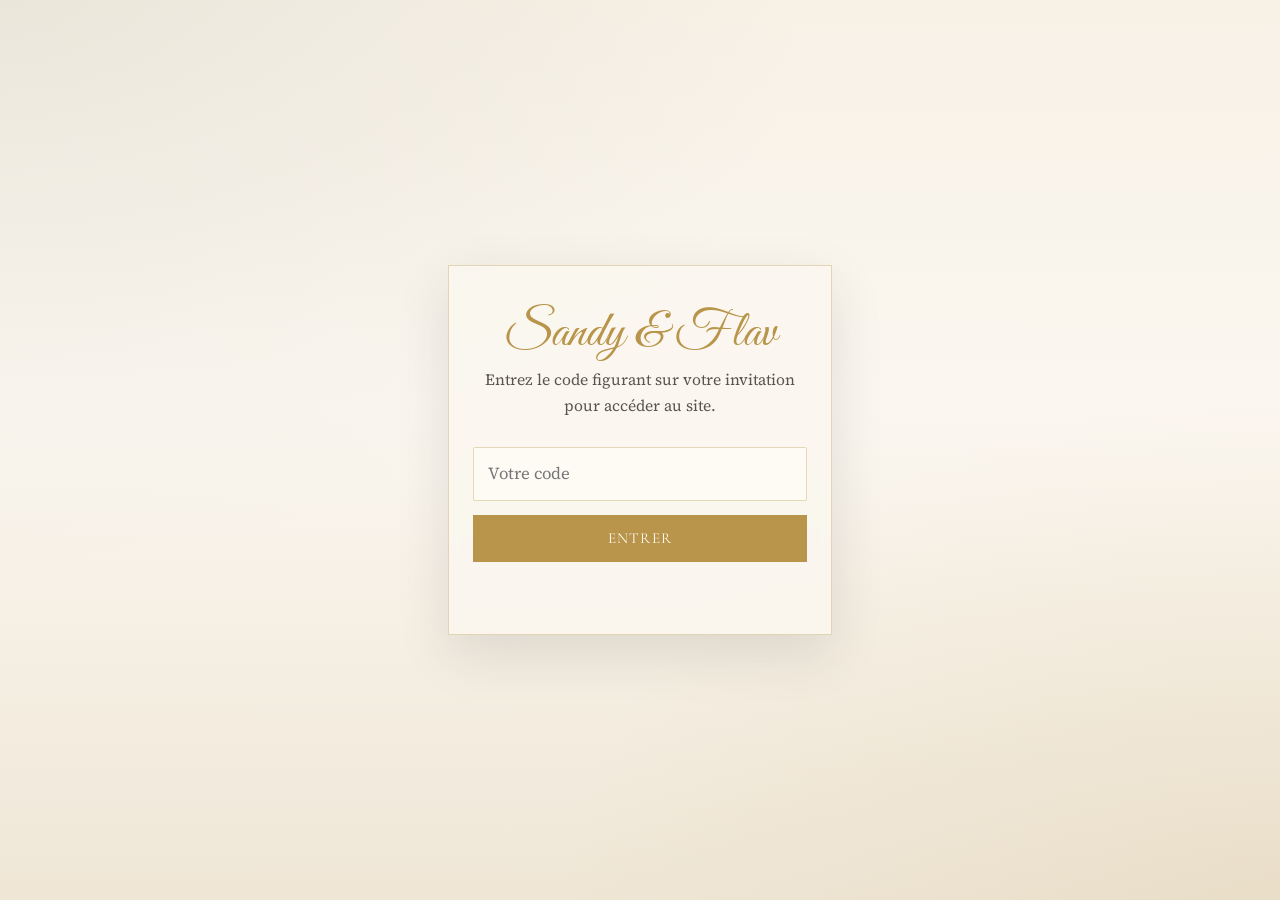
<file: index.html>
<!DOCTYPE html>
<html lang="fr">
  <head>
    <meta charset="utf-8" />
    <meta name="viewport" content="width=device-width, initial-scale=1" />
    <meta name="description" content="Sandy & Flav — mariage 2027" />
    <title>Sandy &amp; Flav</title>
    <link rel="stylesheet" href="css/styles.css?v=12" />
  </head>
  <body>
    <div id="invite-gate" class="gate">
      <div class="gate__panel">
        <p class="gate__brand">Sandy &amp; Flav</p>
        <p class="gate__lead">
          Entrez le code figurant sur votre invitation pour accéder au site.
        </p>
        <form id="invite-form" class="gate__form" autocomplete="off">
          <label class="sr-only" for="invite-code">Code d’invitation</label>
          <input
            id="invite-code"
            name="code"
            type="text"
            inputmode="text"
            autocapitalize="off"
            spellcheck="false"
            placeholder="Votre code"
            required
          />
          <button class="btn" type="submit">Entrer</button>
          <p id="invite-error" class="gate__error" role="status" aria-live="polite"></p>
        </form>
      </div>
    </div>

    <div id="site" class="site" hidden>
      <header class="site-header">
        <div class="site-header__inner">
          <a class="brand" href="index.html">Sandy &amp; Flav</a>
          <nav class="nav" aria-label="Navigation principale">
            <a href="index.html">Accueil</a>
            <a href="civil.html" data-nav-civil>Civil</a>
            <a href="religieux.html" data-nav-religieux>Célébration</a>
            <a href="infos.html">Infos</a>
          </nav>
        </div>
      </header>

      <main class="site-main">
        <section class="hero" aria-label="Sandy et Flav">
          <div class="hero__media">
            <img
              src="assets/photo-couple.jpg?v=2"
              alt="Portrait de Sandy et Flav"
              width="1600"
              height="1067"
            />
            <div class="hero__veil" aria-hidden="true"></div>
          </div>
          <div class="hero__content">
            <p class="hero__eyebrow">Save the date</p>
            <h1 class="hero__names">Sandy &amp; Flav</h1>
            <p class="hero__dates">
              <span data-show-civil>5&nbsp;juin&nbsp;2027</span>
              <span class="hero__dates-sep" data-show-both aria-hidden="true"
                >·</span
              >
              <span data-show-religieux>17&nbsp;juillet&nbsp;2027</span>
            </p>
            <p class="hero__text">
              Après 20&nbsp;ans d’amour, le temps est venu pour nous de se dire
              OUI&nbsp;! Nous voulions, bien sûr, être entourés de notre famille
              et de nos amis.
            </p>
            <div class="hero__actions">
              <a class="btn" href="civil.html" data-show-civil>Mariage civil</a>
              <a
                class="btn btn--ghost"
                href="religieux.html"
                data-show-religieux
                >Célébration</a
              >
              <a class="btn btn--ghost" href="infos.html">Infos pratiques</a>
            </div>
          </div>
        </section>

        <section class="section">
          <div class="ornament" aria-hidden="true">
            <svg viewBox="0 0 24 24">
              <path
                d="M12 21s-7-4.4-7-10a4 4 0 0 1 7-2.5A4 4 0 0 1 19 11c0 5.6-7 10-7 10z"
              />
            </svg>
          </div>
          <p class="section__eyebrow">Notre histoire</p>
          <h2 class="section__title">Nous espérons partager cette étape avec vous</h2>
          <p class="section__lead">
            Nous espérons pouvoir partager cette nouvelle étape de notre vie à
            vos côtés&nbsp;!
          </p>

          <div class="event-block event-block--dated" data-show-civil>
            <div class="date-card" aria-label="Samedi 5 juin 2027">
              <span class="date-card__weekday">Samedi</span>
              <span class="date-card__day">5</span>
              <span class="date-card__month">juin 2027</span>
            </div>
            <div class="event-block__body">
              <h3>Mariage civil &amp; vin d’honneur</h3>
              <p>Mairie d’Épinay-sur-Orge, puis Salle des Templiers.</p>
              <p data-show-civil-only>
                <a href="civil.html">Voir les détails et répondre</a>
              </p>
              <p data-show-both><a href="civil.html">Voir les détails</a></p>
            </div>
          </div>

          <div class="event-block event-block--dated" data-show-religieux>
            <div
              class="date-card"
              aria-label="Samedi 17 et dimanche 18 juillet 2027"
            >
              <span class="date-card__weekday">Samedi &amp; dimanche</span>
              <span class="date-card__day">17–18</span>
              <span class="date-card__month">juillet 2027</span>
            </div>
            <div class="event-block__body">
              <h3>Cérémonie religieuse &amp; réception</h3>
              <p>
                Église <span class="tbc">(lieu et heure à confirmer)</span>, puis
                Domaine de la Brosse Montmort.
              </p>
              <p data-show-religieux-only>
                <a href="religieux.html">Voir les détails et répondre</a>
              </p>
              <p data-show-both><a href="religieux.html">Voir les détails</a></p>
            </div>
          </div>

        </section>

        <section class="section" id="cagnotte">
          <p class="section__eyebrow">Cadeau</p>
          <h2 class="section__title">Une petite attention</h2>
          <p class="section__lead">
            Votre présence à nos côtés est déjà le plus beau des cadeaux. Si vous
            souhaitez malgré tout nous faire plaisir, votre participation
            contribuera à organiser notre voyage de noces&nbsp;!! Un immense
            merci&nbsp;!!
          </p>
          <p>
            <a
              class="btn"
              href="https://tribee.fr/participations/7E3AM35PX58CJR7E991BXY1E9E"
              target="_blank"
              rel="noopener noreferrer"
              >Participer à la cagnotte</a
            >
          </p>
        </section>

        <section class="section" id="rsvp" data-show-both>
          <p class="section__eyebrow">Réponse</p>
          <h2 class="section__title">Confirmez votre présence</h2>
          <p class="section__lead">
            Un seul formulaire pour les deux événements — indiquez simplement
            auxquels vous pourrez venir.
          </p>

          <form class="form rsvp-form" data-evenement="combined" novalidate>
            <div class="form__row">
              <label for="both-nom">Nom et prénom</label>
              <input
                id="both-nom"
                name="nom"
                type="text"
                required
                autocomplete="name"
              />
            </div>

            <div class="form__row form__row--split">
              <div>
                <label for="both-email">E-mail</label>
                <input
                  id="both-email"
                  name="email"
                  type="email"
                  autocomplete="email"
                />
              </div>
              <div>
                <label for="both-tel">Téléphone</label>
                <input
                  id="both-tel"
                  name="telephone"
                  type="tel"
                  autocomplete="tel"
                />
              </div>
            </div>

            <div class="form__row">
              <span id="both-participation-label">Je viens…</span>
              <div
                class="choice-group choice-group--stack"
                role="radiogroup"
                aria-labelledby="both-participation-label"
              >
                <label class="choice">
                  <input
                    type="radio"
                    name="participation"
                    value="les-deux"
                    required
                  />
                  Aux deux événements
                </label>
                <label class="choice">
                  <input type="radio" name="participation" value="civil" />
                  Au mariage civil seulement (5&nbsp;juin)
                </label>
                <label class="choice">
                  <input type="radio" name="participation" value="religieux" />
                  À la célébration seulement (17&nbsp;juillet)
                </label>
                <label class="choice">
                  <input type="radio" name="participation" value="aucun" />
                  À aucun des deux
                </label>
              </div>
            </div>

            <div class="form__row" data-if-brunch hidden>
              <span id="both-brunch-label">Brunch du dimanche 18&nbsp;juillet</span>
              <div
                class="choice-group"
                role="radiogroup"
                aria-labelledby="both-brunch-label"
              >
                <label class="choice">
                  <input type="radio" name="brunch" value="oui" />
                  Oui
                </label>
                <label class="choice">
                  <input type="radio" name="brunch" value="non" />
                  Non
                </label>
              </div>
            </div>

            <div class="form__row" data-if-coming>
              <span id="both-enfants-label">Avec ou sans enfants</span>
              <div
                class="choice-group"
                role="radiogroup"
                aria-labelledby="both-enfants-label"
              >
                <label class="choice">
                  <input type="radio" name="enfants" value="oui" />
                  Avec enfants
                </label>
                <label class="choice">
                  <input type="radio" name="enfants" value="non" />
                  Sans enfants
                </label>
              </div>
            </div>

            <div class="form__row children-fields" data-if-coming hidden>
              <label for="both-nb-enfants">Nombre d’enfants</label>
              <input
                id="both-nb-enfants"
                name="nb_enfants"
                type="number"
                min="1"
                max="20"
                inputmode="numeric"
              />
            </div>

            <div class="form__row" data-if-coming>
              <span id="both-plus1-label">Je viens avec un +1</span>
              <div
                class="choice-group"
                role="radiogroup"
                aria-labelledby="both-plus1-label"
              >
                <label class="choice">
                  <input type="radio" name="plus_un" value="oui" />
                  Oui
                </label>
                <label class="choice">
                  <input type="radio" name="plus_un" value="non" />
                  Non
                </label>
              </div>
            </div>

            <div class="form__row plus1-fields" data-if-coming hidden>
              <label for="both-plus1-nom">Nom du / de la +1</label>
              <input
                id="both-plus1-nom"
                name="plus_un_nom"
                type="text"
                autocomplete="name"
              />
            </div>

            <div class="form__row" data-if-meals hidden>
              <label for="both-allergies">Allergies / régimes alimentaires</label>
              <input id="both-allergies" name="allergies" type="text" />
              <p class="form__hint">
                Optionnel — pour la réception / le brunch au Domaine.
              </p>
            </div>

            <div class="form__row">
              <label for="both-message">Message</label>
              <textarea id="both-message" name="message" rows="3"></textarea>
            </div>

            <button class="btn" type="submit">Envoyer ma réponse</button>
            <p class="form__status" role="status" aria-live="polite"></p>
          </form>
        </section>
      </main>

      <footer class="site-footer">
        <span class="script">Sandy &amp; Flav</span>
        Avec amour — 2027
      </footer>
    </div>

    <script src="js/invite.js?v=3"></script>
    <script src="js/rsvp.js?v=8"></script>
  </body>
</html>
</file>
<file: css/styles.css>
/* Sandy & Flav — bohème chic */
@import url("https://fonts.googleapis.com/css2?family=Cormorant+Garamond:ital,wght@0,400;0,600;0,700;1,400&family=Great+Vibes&family=Source+Serif+4:ital,opsz,wght@0,8..60,400;0,8..60,600;1,8..60,400&display=swap");

:root {
  --cream: #f7f1e6;
  --cream-deep: #efe6d6;
  --ink: #2c2a26;
  --ink-soft: #5a554c;
  --gold: #b8954a;
  --gold-soft: #c9a96a;
  --leaf: #3d4a3a;
  --leaf-soft: #5a6b56;
  --paper: #fbf7f0;
  --line: rgba(184, 149, 74, 0.35);
  --shadow: 0 18px 50px rgba(44, 42, 38, 0.12);
  --radius: 2px;
  --font-display: "Cormorant Garamond", Georgia, serif;
  --font-script: "Great Vibes", cursive;
  --font-body: "Source Serif 4", Georgia, serif;
  --max: 42rem;
  --wide: 68rem;
}

*,
*::before,
*::after {
  box-sizing: border-box;
}

html {
  scroll-behavior: smooth;
}

body {
  margin: 0;
  min-height: 100vh;
  font-family: var(--font-body);
  font-size: 1.05rem;
  line-height: 1.65;
  color: var(--ink);
  background:
    radial-gradient(ellipse at top left, rgba(90, 107, 86, 0.08), transparent 45%),
    radial-gradient(ellipse at bottom right, rgba(184, 149, 74, 0.1), transparent 40%),
    linear-gradient(180deg, var(--cream) 0%, var(--paper) 45%, var(--cream-deep) 100%);
  background-attachment: fixed;
}

img {
  max-width: 100%;
  height: auto;
  display: block;
}

a {
  color: var(--leaf);
  text-decoration-thickness: 1px;
  text-underline-offset: 0.18em;
}

a:hover {
  color: var(--gold);
}

.sr-only {
  position: absolute;
  width: 1px;
  height: 1px;
  padding: 0;
  margin: -1px;
  overflow: hidden;
  clip: rect(0, 0, 0, 0);
  border: 0;
}

/* Gate (no invite yet) */
.gate {
  min-height: 100vh;
  display: grid;
  place-items: center;
  padding: 2rem 1.25rem;
}

.gate[hidden],
[hidden] {
  display: none !important;
}

.gate__panel {
  width: min(100%, 24rem);
  text-align: center;
  padding: 2.5rem 1.5rem;
  border: 1px solid var(--line);
  background: rgba(251, 247, 240, 0.85);
  backdrop-filter: blur(6px);
  box-shadow: var(--shadow);
  animation: rise 0.7s ease both;
}

.gate__brand {
  font-family: var(--font-script);
  font-size: clamp(2.4rem, 8vw, 3.2rem);
  color: var(--gold);
  margin: 0 0 0.35rem;
  line-height: 1.1;
}

.gate__lead {
  margin: 0 0 1.75rem;
  color: var(--ink-soft);
  font-size: 0.98rem;
}

.gate__form {
  display: grid;
  gap: 0.85rem;
}

.gate__error {
  margin: 0;
  color: #8a3b2b;
  font-size: 0.92rem;
  min-height: 1.3em;
}

/* Site chrome */
.site {
  min-height: 100vh;
  display: flex;
  flex-direction: column;
}

.site-header {
  position: sticky;
  top: 0;
  z-index: 20;
  backdrop-filter: blur(10px);
  background: rgba(247, 241, 230, 0.88);
  border-bottom: 1px solid var(--line);
}

.site-header__inner {
  max-width: var(--wide);
  margin: 0 auto;
  padding: 0.85rem 1.25rem;
  display: flex;
  align-items: center;
  justify-content: space-between;
  gap: 1rem;
}

.brand {
  font-family: var(--font-script);
  font-size: 1.75rem;
  color: var(--gold);
  text-decoration: none;
  line-height: 1;
}

.brand:hover {
  color: var(--leaf);
}

.nav {
  display: flex;
  flex-wrap: wrap;
  justify-content: flex-end;
  gap: 0.65rem 1rem;
}

.nav a {
  font-family: var(--font-display);
  font-size: 0.95rem;
  letter-spacing: 0.06em;
  text-transform: uppercase;
  text-decoration: none;
  color: var(--ink-soft);
}

.nav a[aria-current="page"],
.nav a:hover {
  color: var(--leaf);
}

.site-main {
  flex: 1;
}

.site-footer {
  margin-top: auto;
  padding: 2.5rem 1.25rem;
  text-align: center;
  color: var(--ink-soft);
  font-size: 0.92rem;
  border-top: 1px solid var(--line);
}

.site-footer .script {
  font-family: var(--font-script);
  font-size: 1.6rem;
  color: var(--gold);
  display: block;
  margin-bottom: 0.35rem;
}

.site-footer__switch {
  display: inline-block;
  margin-top: 0.85rem;
  padding: 0;
  border: 0;
  background: none;
  color: var(--ink-soft);
  font: inherit;
  font-size: 0.82rem;
  text-decoration: underline;
  text-underline-offset: 0.18em;
  cursor: pointer;
}

.site-footer__switch:hover {
  color: var(--ink);
}

/* Hero */
.hero {
  position: relative;
  min-height: min(92vh, 52rem);
  display: grid;
  align-items: end;
  overflow: hidden;
}

.hero__media {
  position: absolute;
  inset: 0;
}

.hero__media img {
  width: 100%;
  height: 100%;
  object-fit: cover;
  object-position: center 35%;
  filter: contrast(1.05) brightness(0.92);
  animation: kenburns 18s ease-in-out infinite alternate;
}

.hero__veil {
  position: absolute;
  inset: 0;
  background:
    linear-gradient(
      180deg,
      rgba(44, 42, 38, 0.2) 0%,
      rgba(44, 42, 38, 0.45) 45%,
      rgba(44, 42, 38, 0.72) 68%,
      rgba(28, 26, 22, 0.88) 100%
    );
}

.hero__content {
  position: relative;
  z-index: 1;
  max-width: var(--wide);
  width: 100%;
  margin: 0 auto;
  padding: 3.5rem 1.25rem 3rem;
  color: var(--cream);
  animation: rise 0.9s ease both;
}

.hero__eyebrow {
  font-family: var(--font-display);
  letter-spacing: 0.22em;
  text-transform: uppercase;
  font-size: 0.78rem;
  margin: 0 0 0.75rem;
  opacity: 0.9;
}

.hero__names {
  font-family: var(--font-script);
  font-size: clamp(3rem, 12vw, 5.5rem);
  margin: 0;
  line-height: 1;
  color: #f3e7cf;
  text-shadow: 0 8px 30px rgba(0, 0, 0, 0.25);
}

.hero__dates {
  display: inline-flex;
  flex-wrap: wrap;
  align-items: baseline;
  gap: 0.35rem 0.65rem;
  margin: 1rem 0 0;
  padding: 0.55rem 0.9rem;
  font-family: var(--font-display);
  font-weight: 600;
  font-size: clamp(1.4rem, 4.8vw, 2rem);
  letter-spacing: 0.05em;
  line-height: 1.2;
  color: #fffaf0;
  background: rgba(28, 26, 22, 0.45);
  border: 1px solid rgba(243, 231, 207, 0.28);
  text-shadow: 0 2px 10px rgba(0, 0, 0, 0.45);
}

.hero__dates-sep {
  opacity: 0.7;
  font-weight: 400;
}

.hero__text {
  max-width: 28rem;
  margin: 1rem 0 1.75rem;
  font-size: 1.05rem;
  opacity: 0.95;
}

.hero__actions {
  display: flex;
  flex-wrap: wrap;
  gap: 0.75rem;
}

/* Sections */
.section {
  max-width: var(--max);
  margin: 0 auto;
  padding: 3.5rem 1.25rem;
}

.section--wide {
  max-width: var(--wide);
}

.section__eyebrow {
  font-family: var(--font-display);
  letter-spacing: 0.18em;
  text-transform: uppercase;
  font-size: 0.78rem;
  color: var(--gold);
  margin: 0 0 0.5rem;
}

.section__title {
  font-family: var(--font-display);
  font-weight: 600;
  font-size: clamp(2rem, 6vw, 2.75rem);
  line-height: 1.15;
  margin: 0 0 1rem;
  color: var(--leaf);
}

.section__lead {
  margin: 0 0 1.5rem;
  color: var(--ink-soft);
}

.ornament {
  display: flex;
  align-items: center;
  justify-content: center;
  gap: 0.75rem;
  margin: 0 auto 1.75rem;
  color: var(--gold);
  max-width: 14rem;
}

.ornament::before,
.ornament::after {
  content: "";
  flex: 1;
  height: 1px;
  background: var(--line);
}

.ornament svg {
  width: 1rem;
  height: 1rem;
  fill: none;
  stroke: currentColor;
  stroke-width: 1.5;
}

.event-block {
  padding: 1.75rem 0;
  border-top: 1px solid var(--line);
}

.event-block:first-of-type {
  border-top: 0;
  padding-top: 0;
}

.event-block--dated {
  display: grid;
  gap: 1rem 1.25rem;
  align-items: start;
}

@media (min-width: 520px) {
  .event-block--dated {
    grid-template-columns: auto 1fr;
  }
}

.event-block h3 {
  font-family: var(--font-display);
  font-size: 1.45rem;
  margin: 0 0 0.5rem;
  color: var(--ink);
}

.event-block .when {
  font-family: var(--font-display);
  font-weight: 600;
  letter-spacing: 0.04em;
  text-transform: uppercase;
  color: var(--gold);
  margin: 0 0 0.65rem;
  font-size: 1rem;
}

.event-block p {
  margin: 0 0 0.65rem;
  color: var(--ink-soft);
}

.event-block p:last-child {
  margin-bottom: 0;
}

.event-block__body p:last-child {
  margin-bottom: 0;
}

/* Date cards — hierarchy date > lieu */
.date-card {
  display: flex;
  flex-direction: column;
  align-items: center;
  justify-content: center;
  min-width: 6.5rem;
  padding: 0.85rem 0.9rem 0.95rem;
  text-align: center;
  color: var(--leaf);
  background: rgba(255, 252, 247, 0.92);
  border: 1px solid var(--line);
  box-shadow: 0 10px 28px rgba(44, 42, 38, 0.06);
}

.date-card__weekday {
  font-family: var(--font-display);
  font-size: 0.72rem;
  letter-spacing: 0.16em;
  text-transform: uppercase;
  color: var(--gold);
}

.date-card__day {
  font-family: var(--font-display);
  font-weight: 700;
  font-size: clamp(2.4rem, 8vw, 3rem);
  line-height: 1;
  margin: 0.15rem 0;
  color: var(--ink);
}

.date-card__month {
  font-family: var(--font-display);
  font-size: 0.95rem;
  letter-spacing: 0.04em;
  text-transform: uppercase;
  color: var(--leaf);
}

.date-card__time {
  margin-top: 0.45rem;
  padding-top: 0.45rem;
  border-top: 1px solid var(--line);
  font-family: var(--font-display);
  font-weight: 600;
  font-size: 1.05rem;
  letter-spacing: 0.06em;
  color: var(--gold);
}

.date-card--hero-inline {
  display: none;
}

.page-intro .date-band {
  display: flex;
  flex-wrap: wrap;
  justify-content: center;
  gap: 0.75rem;
  margin: 1.25rem 0 0.25rem;
}

.page-intro .date-band .date-card {
  min-width: 7rem;
}

.tbc {
  font-style: italic;
  color: var(--ink-soft);
}

.grid-2 {
  display: grid;
  gap: 2rem;
}

@media (min-width: 720px) {
  .grid-2 {
    grid-template-columns: 1fr 1fr;
    gap: 2.5rem;
  }
}

/* Buttons */
.btn {
  appearance: none;
  border: 1px solid var(--gold);
  background: var(--gold);
  color: #fffaf2;
  font-family: var(--font-display);
  font-size: 0.95rem;
  letter-spacing: 0.08em;
  text-transform: uppercase;
  text-decoration: none;
  padding: 0.85rem 1.35rem;
  cursor: pointer;
  transition: background 0.2s ease, color 0.2s ease, border-color 0.2s ease;
  display: inline-flex;
  align-items: center;
  justify-content: center;
}

.btn:hover {
  background: var(--leaf);
  border-color: var(--leaf);
  color: #fffaf2;
}

.btn--ghost {
  background: rgba(28, 26, 22, 0.35);
  color: #fffaf0;
  border-color: rgba(247, 241, 230, 0.75);
}

.btn--ghost:hover {
  background: rgba(247, 241, 230, 0.18);
  color: #fffaf0;
  border-color: #fffaf0;
}

.btn--outline {
  background: transparent;
  color: var(--leaf);
  border-color: var(--leaf-soft);
}

.btn--outline:hover {
  background: var(--leaf);
  color: var(--cream);
}

/* Forms */
.form {
  display: grid;
  gap: 1rem;
  padding-top: 0.5rem;
}

.form__row {
  display: grid;
  gap: 0.4rem;
}

.form__row--split {
  grid-template-columns: 1fr;
}

@media (min-width: 560px) {
  .form__row--split {
    grid-template-columns: 1fr 1fr;
    gap: 1rem;
  }
}

label {
  font-family: var(--font-display);
  font-size: 0.95rem;
  color: var(--leaf);
}

input[type="text"],
input[type="email"],
input[type="tel"],
input[type="number"],
textarea,
select {
  width: 100%;
  padding: 0.75rem 0.85rem;
  border: 1px solid var(--line);
  background: rgba(255, 252, 247, 0.9);
  color: var(--ink);
  font: inherit;
  border-radius: var(--radius);
}

input:focus,
textarea:focus,
select:focus {
  outline: 2px solid rgba(184, 149, 74, 0.45);
  outline-offset: 1px;
}

.choice-group {
  display: flex;
  flex-wrap: wrap;
  gap: 0.75rem 1.25rem;
}

.choice-group--stack {
  flex-direction: column;
  align-items: flex-start;
  gap: 0.65rem;
}

.choice {
  display: inline-flex;
  align-items: center;
  gap: 0.4rem;
  color: var(--ink);
  font-family: var(--font-body);
  font-size: 1rem;
}

.form__hint {
  margin: 0;
  font-size: 0.88rem;
  color: var(--ink-soft);
}

.form__status {
  margin: 0;
  min-height: 1.4em;
  font-size: 0.95rem;
}

.form__status.is-ok {
  color: var(--leaf);
}

.form__status.is-err {
  color: #8a3b2b;
}

/* RSVP inline recap (replaces form fields before send) */
.form__recap {
  position: relative;
  margin-top: 0.25rem;
  padding: 1.25rem 1rem 1.15rem;
  background: #fffdf8;
  border: 2px solid var(--gold);
  box-shadow: var(--shadow);
  animation: rise 0.35s ease both;
  overflow: hidden;
}

.form__recap[hidden] {
  display: none !important;
}

.form__recap-stamp {
  display: grid;
  place-items: center;
  width: 5.6rem;
  height: 5.6rem;
  margin: 0 auto 1rem;
  pointer-events: none;
  transform: rotate(8deg);
  color: var(--gold);
  opacity: 0.95;
}

.form__recap-stamp-inner {
  position: relative;
  display: grid;
  place-items: center;
  gap: 0.15rem;
  width: 100%;
  height: 100%;
  padding: 0.5rem;
  text-align: center;
  border: 2px solid currentColor;
  border-radius: 50%;
  box-shadow: inset 0 0 0 3px rgba(184, 149, 74, 0.22);
  background:
    radial-gradient(circle at 30% 25%, rgba(255, 253, 248, 0.95), rgba(247, 241, 230, 0.88));
}

.form__recap-stamp-inner::before {
  content: "";
  position: absolute;
  width: 4.85rem;
  height: 4.85rem;
  border: 1px dashed currentColor;
  border-radius: 50%;
  opacity: 0.65;
}

.form__recap-stamp strong {
  position: relative;
  font-family: var(--font-display);
  font-size: 0.68rem;
  font-weight: 700;
  letter-spacing: 0.04em;
  text-transform: uppercase;
  line-height: 1.15;
  max-width: 4.2rem;
}

.form__recap-stamp em {
  position: relative;
  font-family: var(--font-script);
  font-style: normal;
  font-size: 0.98rem;
  color: var(--leaf);
  line-height: 1;
}

.form__recap h3 {
  font-family: var(--font-display);
  font-size: 1.55rem;
  margin: 0 0 0.35rem;
  color: var(--leaf);
}

.plus1-fields[hidden] {
  display: none !important;
}

@media (min-width: 640px) {
  .form__recap {
    padding-top: 1.35rem;
    padding-right: 7.25rem;
  }

  .form__recap-stamp {
    position: absolute;
    top: 0.95rem;
    right: 0.95rem;
    width: 6.2rem;
    height: 6.2rem;
    margin: 0;
    transform: rotate(12deg);
  }

  .form__recap-stamp-inner::before {
    width: 5.4rem;
    height: 5.4rem;
  }

  .form__recap-stamp strong {
    font-size: 0.72rem;
    max-width: 4.6rem;
  }

  .form__recap-stamp em {
    font-size: 1.05rem;
  }
}

.form__recap-lead {
  margin: 0 0 1rem;
  color: var(--ink-soft);
  font-size: 0.95rem;
}

.form__recap-list {
  margin: 0 0 1.25rem;
  padding: 0;
  list-style: none;
  border-top: 1px solid var(--line);
}

.form__recap-list li {
  display: grid;
  gap: 0.15rem;
  padding: 0.75rem 0;
  border-bottom: 1px solid var(--line);
}

.form__recap-list .label {
  font-family: var(--font-display);
  font-size: 0.82rem;
  letter-spacing: 0.06em;
  text-transform: uppercase;
  color: var(--gold);
}

.form__recap-list .value {
  color: var(--ink);
  font-size: 1.05rem;
  word-break: break-word;
}

.form__recap-actions {
  display: flex;
  flex-wrap: wrap;
  gap: 0.65rem;
}

.form__recap-actions .btn {
  flex: 1 1 8rem;
}

/* RSVP success screen */
.form__success {
  position: relative;
  margin-top: 0.25rem;
  padding: 2.25rem 1.15rem 1.75rem;
  text-align: center;
  background:
    linear-gradient(180deg, rgba(255, 253, 248, 0.98), rgba(247, 241, 230, 0.96));
  border: 2px solid var(--gold);
  box-shadow: var(--shadow);
  overflow: hidden;
  animation: rise 0.55s ease both;
}

.form__success[hidden] {
  display: none !important;
}

.form__success-glow {
  position: absolute;
  inset: -20% -10% auto;
  height: 70%;
  background:
    radial-gradient(circle at 50% 20%, rgba(184, 149, 74, 0.22), transparent 62%);
  pointer-events: none;
}

.form__success-stamp {
  position: relative;
  z-index: 1;
  display: grid;
  place-items: center;
  width: 6.4rem;
  height: 6.4rem;
  margin: 0 auto 1.15rem;
  color: var(--leaf);
  transform: rotate(-8deg);
  animation: stamp-in 0.7s cubic-bezier(0.2, 0.9, 0.2, 1.2) both;
}

.form__success-stamp-inner {
  position: relative;
  display: grid;
  place-items: center;
  gap: 0.15rem;
  width: 100%;
  height: 100%;
  padding: 0.55rem;
  border: 2px solid var(--gold);
  border-radius: 50%;
  color: var(--gold);
  box-shadow: inset 0 0 0 3px rgba(184, 149, 74, 0.2);
  background:
    radial-gradient(circle at 30% 25%, #fffdf8, var(--cream-deep));
}

.form__success-stamp-inner::before {
  content: "";
  position: absolute;
  width: 5.55rem;
  height: 5.55rem;
  border: 1px dashed currentColor;
  border-radius: 50%;
  opacity: 0.7;
}

.form__success-stamp strong {
  position: relative;
  font-family: var(--font-display);
  font-size: 0.78rem;
  letter-spacing: 0.06em;
  text-transform: uppercase;
}

.form__success-stamp em {
  position: relative;
  font-family: var(--font-script);
  font-style: normal;
  font-size: 1.15rem;
  color: var(--leaf);
}

.form__success-eyebrow {
  position: relative;
  z-index: 1;
  margin: 0 0 0.35rem;
  font-family: var(--font-display);
  letter-spacing: 0.18em;
  text-transform: uppercase;
  font-size: 0.75rem;
  color: var(--gold);
}

.form__success h3 {
  position: relative;
  z-index: 1;
  margin: 0;
  font-family: var(--font-script);
  font-size: clamp(3rem, 12vw, 4.2rem);
  line-height: 1;
  color: var(--gold);
}

.form__success-text {
  position: relative;
  z-index: 1;
  max-width: 26rem;
  margin: 0.9rem auto 1.25rem;
  color: var(--ink-soft);
  font-size: 1.05rem;
}

.form__success-ornament {
  position: relative;
  z-index: 1;
  display: flex;
  justify-content: center;
  gap: 0.55rem;
  margin-bottom: 1.35rem;
}

.form__success-ornament span {
  width: 0.45rem;
  height: 0.45rem;
  border-radius: 50%;
  background: var(--gold);
  opacity: 0.55;
  animation: sparkle 1.8s ease-in-out infinite;
}

.form__success-ornament span:nth-child(2) {
  animation-delay: 0.25s;
  opacity: 0.85;
}

.form__success-ornament span:nth-child(3) {
  animation-delay: 0.5s;
}

.form__success-actions {
  position: relative;
  z-index: 1;
  display: flex;
  flex-wrap: wrap;
  justify-content: center;
  gap: 0.65rem;
}

.form__success-actions .btn {
  min-width: 10rem;
}

.form__success-actions .btn--outline {
  background: transparent;
  color: var(--leaf);
  border-color: var(--leaf-soft);
}

.form__success-actions .btn--outline:hover {
  background: var(--leaf);
  color: var(--cream);
}

@keyframes stamp-in {
  from {
    opacity: 0;
    transform: rotate(-18deg) scale(1.35);
  }
  to {
    opacity: 1;
    transform: rotate(-8deg) scale(1);
  }
}

@keyframes sparkle {
  0%,
  100% {
    transform: translateY(0);
    opacity: 0.4;
  }
  50% {
    transform: translateY(-3px);
    opacity: 1;
  }
}

.children-fields[hidden] {
  display: none !important;
}

/* Save the date accent */
.std-figure {
  margin: 2rem auto 0;
  max-width: 22rem;
}

.std-figure img {
  width: 100%;
  box-shadow: var(--shadow);
  border: 1px solid var(--line);
}

.std-figure figcaption {
  margin-top: 0.65rem;
  text-align: center;
  font-size: 0.88rem;
  color: var(--ink-soft);
}

/* Page intro (non-hero) */
.page-intro {
  text-align: center;
  padding: 3rem 1.25rem 1rem;
  max-width: var(--max);
  margin: 0 auto;
  animation: rise 0.6s ease both;
}

.page-intro h1 {
  font-family: var(--font-display);
  font-size: clamp(2.1rem, 7vw, 3rem);
  margin: 0.35rem 0 0.75rem;
  color: var(--leaf);
}

.page-intro p {
  margin: 0 auto;
  max-width: 34rem;
  color: var(--ink-soft);
}

@keyframes rise {
  from {
    opacity: 0;
    transform: translateY(12px);
  }
  to {
    opacity: 1;
    transform: none;
  }
}

@keyframes kenburns {
  from {
    transform: scale(1);
  }
  to {
    transform: scale(1.06);
  }
}

@media (prefers-reduced-motion: reduce) {
  *,
  *::before,
  *::after {
    animation: none !important;
    transition: none !important;
    scroll-behavior: auto !important;
  }
}
</file>
